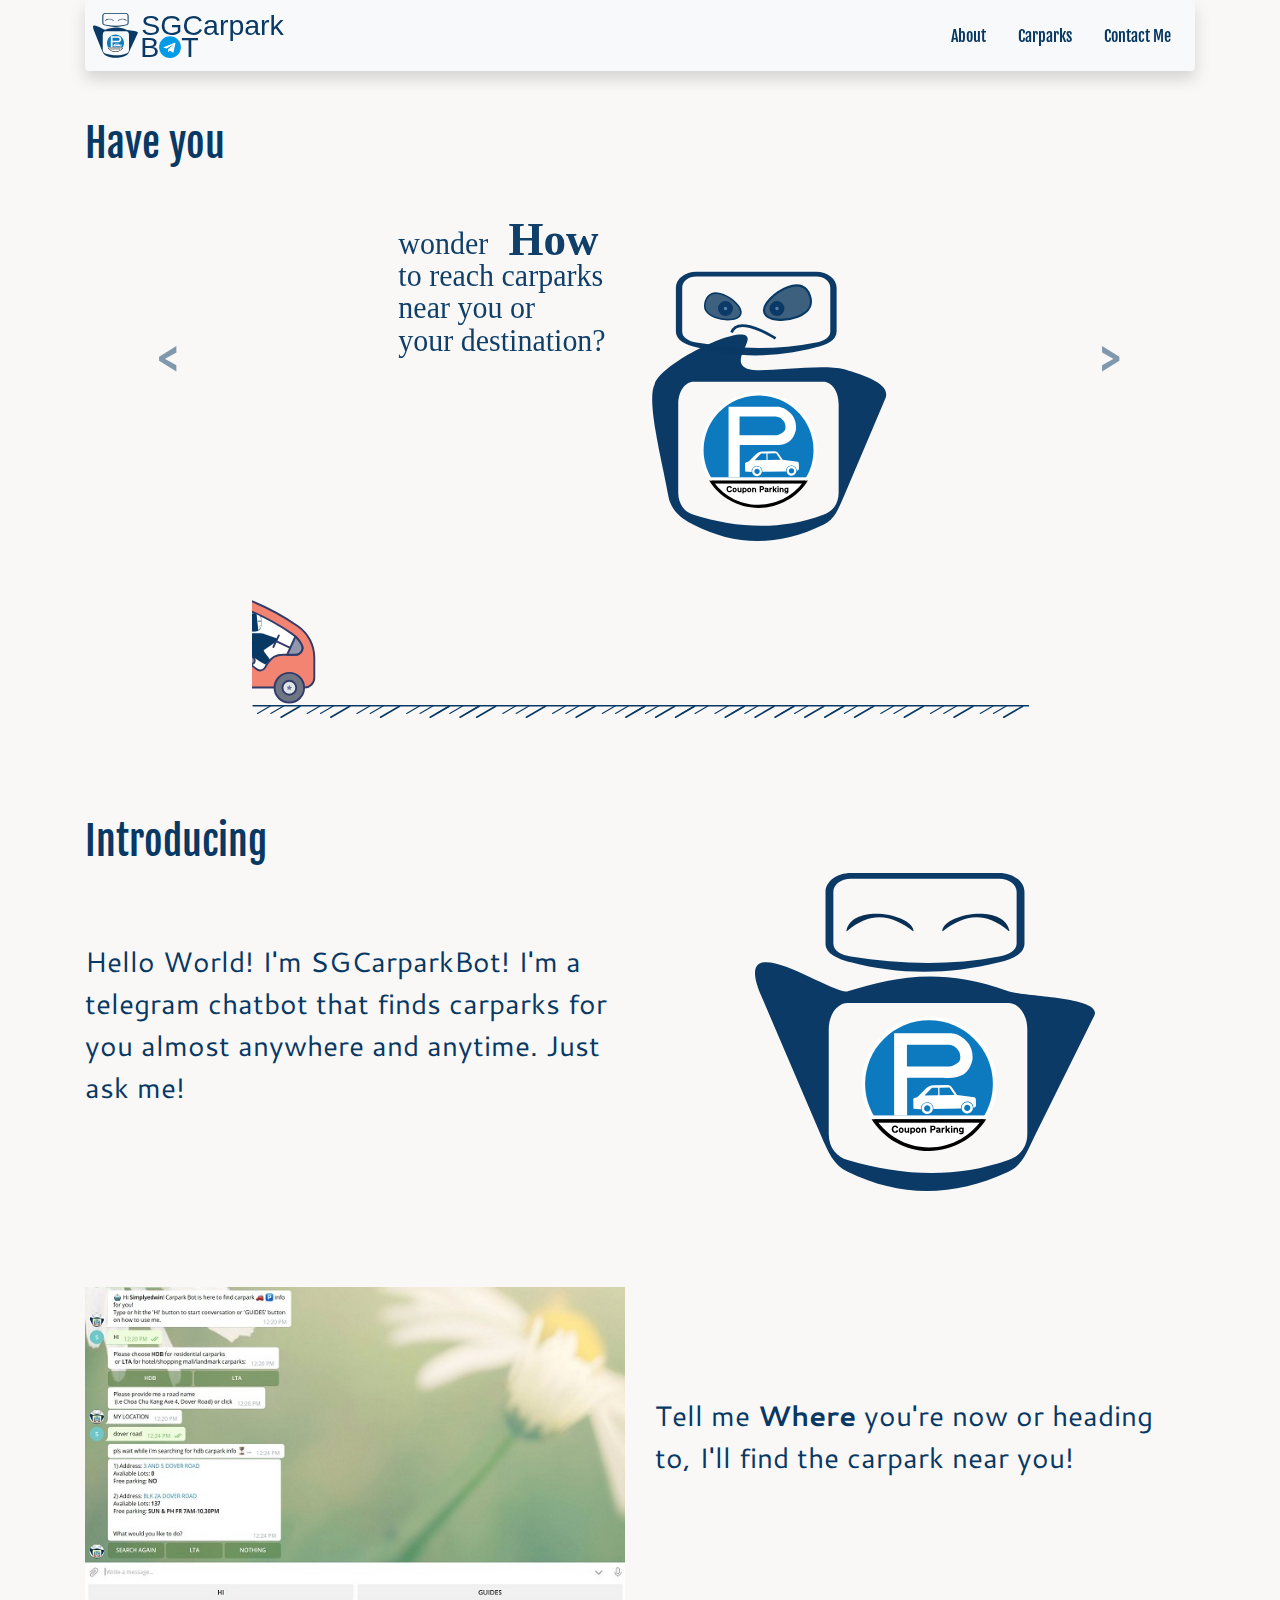
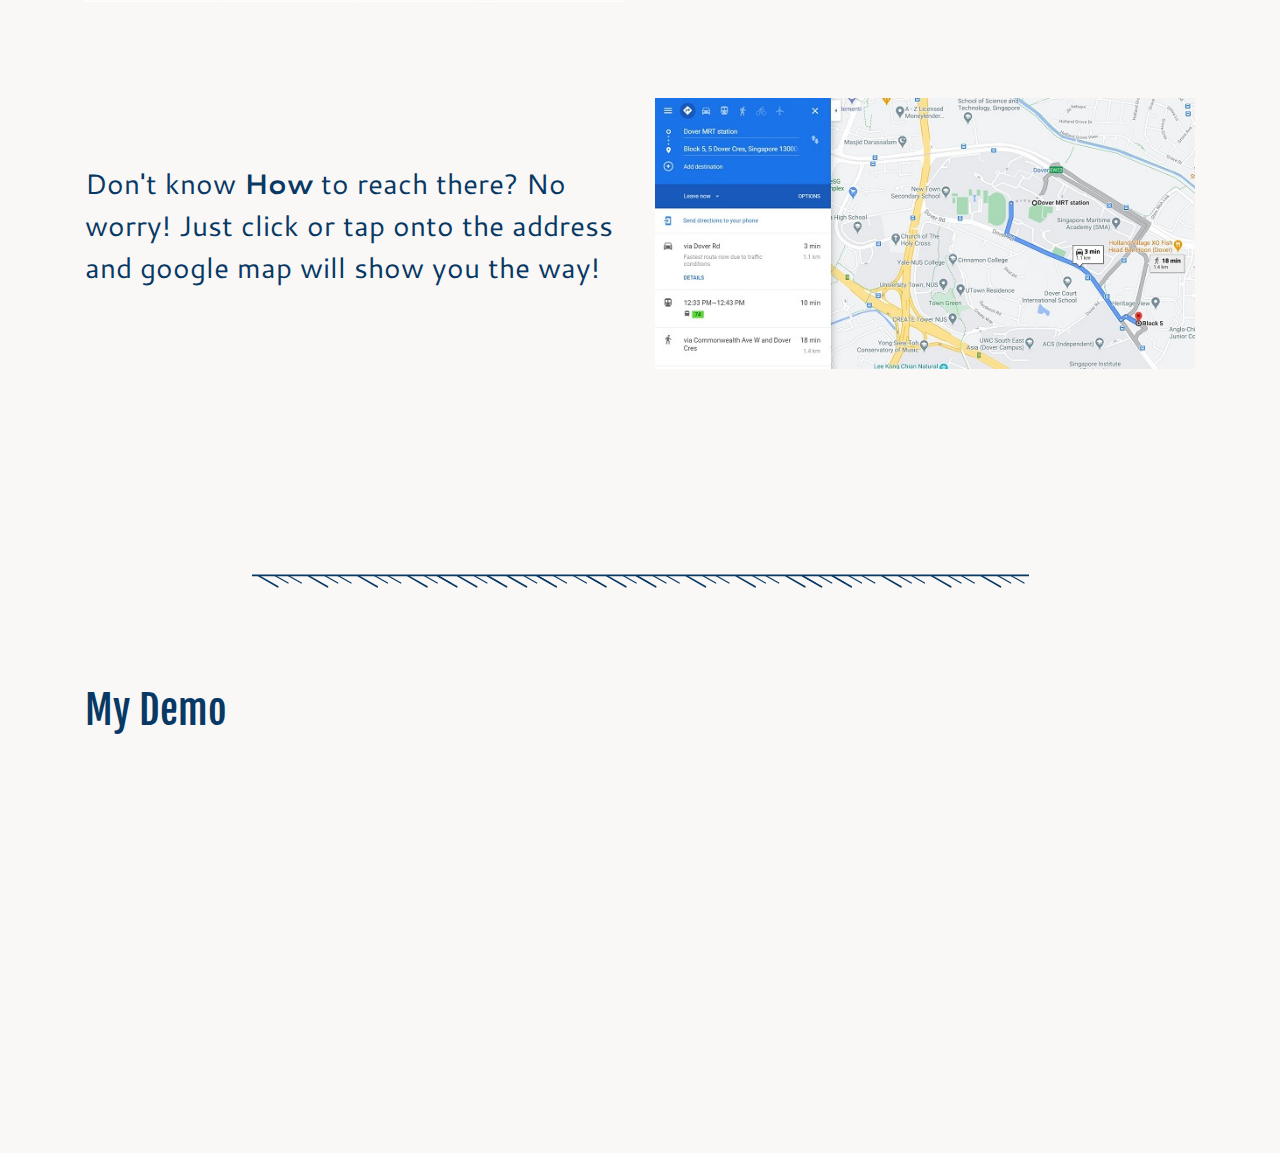
<file: index.html>
<!DOCTYPE html>
<html lang="en">

<head>
  <meta charset="UTF-8">
  <meta name="viewport" content="width=device-width, initial-scale=1.0">
  <link rel="stylesheet" href="css\bootstrap.min.css">
  <link rel="stylesheet" href="js\bootstrap.bundle.min.js">
  <link rel="stylesheet" href="css\style.css">
  <link rel="icon" href="images\sgcarparkbotCompleted.svg">
  <link href="https://fonts.googleapis.com/css2?family=Fjalla+One&display=swap" rel="stylesheet">
  <link href="https://fonts.googleapis.com/css2?family=Cantarell&display=swap" rel="stylesheet">
  <link href="https://fonts.googleapis.com/css2?family=Libre+Baskerville&display=swap" rel="stylesheet">
  <link href="https://fonts.googleapis.com/icon?family=Material+Icons" rel="stylesheet">
  <title>SGCarparkBot</title>
</head>

<body>
  <div class="container">
    <header class="navbar navbar-expand-lg sticky-top navbar-light shadow p-2 mb-5 bg-light rounded">
      <a class="navbar-brand" href="index.html"><img src="images\brandlogo.svg" class="img-fluid" alt="brandlogo"></a>

      <button class="navbar-toggler" type="button" data-toggle="collapse" data-target="#navbarSupportedContent"
        aria-controls="navbarSupportedContent" aria-expanded="false" aria-label="Toggle navigation">
        <span class="navbar-toggler-icon"></span>
      </button>

      <div class="collapse navbar-collapse justify-content-end" id="navbarSupportedContent">

        <ul class="nav">
          <li class="nav-item">
            <a class="nav-link active" href="index.html#intro">About</a>
          </li>
          <li class="nav-item">
            <a class="nav-link active" href="carparks.html">Carparks</a>
          </li>
          <li class="nav-item">
            <a class="nav-link" href="contactme.html"> Contact Me</a>
          </li>
        </ul>

      </div>
    </header>
    <h1 class = "indexheader" style="color: #083864ff;">Have you</h1>
    <div id="carouselBotInterval" class="carousel slide" data-ride="carousel">
      <div class="carousel-inner">
        <div class="carousel-item active">
          <img src="images\carousel_bothow.svg" class="img-fluid d-block w-50" alt="How to Reach?">
        </div>
        <div class="carousel-item">
          <img src="images\carousel_botwhere.svg" class="img-fluid d-block w-50" alt="Where to Find?">
        </div>
        <div class="carousel-item">
          <img src="images\carousel_botstuck.svg" class="img-fluid d-block w-50" alt="Stuck at Where?">
        </div>
      </div>
      <a class="carousel-control-prev" href="#carouselBotInterval" role="button" data-slide="prev">
        <span class="carousel-control-prev-icon" aria-hidden="true"></span>
        <span class="sr-only">Previous</span>
      </a>
      <a class="carousel-control-next" href="#carouselBotInterval" role="button" data-slide="next">
        <span class="carousel-control-next-icon" aria-hidden="true"></span>
        <span class="sr-only">Next</span>
      </a>
    </div>
    <div class="text-center">
      <img src="images\botdrivingtoright.svg" class="img-fluid" alt="" style="padding-top: 2rem; width: 70%;">
    </div>
    <h1 class = "indexheader" style="color:#083864ff; padding-top:6rem;" id="intro">Introducing</h1>
    <div class="row justify-content-center align-items-center">
      <div class="col">
        <p class="contents"> Hello World! I'm SGCarparkBot! I'm a telegram chatbot that finds carparks for you almost
          anywhere and anytime. Just ask me!</p>
      </div>
      <div class="col text-center">
        <img src="images\sgcarparkbotCompleted.svg" class="img-fluid mx-auto text-center" alt="SGCarparkBot Logo">
      </div>
    </div>
    <div class="row justify-content-center align-items-center" style="padding-top: 6rem;">
      <div class="col">
        <img src="images\aboutcarpark_botinfoHDBlotfee.JPG" class="img-fluid" alt="Carpark Info">
      </div>
      <div class="col">
        <p class="contents"> Tell me <span style="font-weight: bolder;">Where</span> you're now or heading to, I'll find the
          carpark near you!</p>
      </div>
    </div>
    <div class="row justify-content-center align-items-center" style="padding-top: 6rem;">
      <div class="col">
        <p class="contents"> Don't know <span style="font-weight: bolder;">How</span> to reach there? No worry! Just
          click or tap onto the address and
          google map will show you the way!
        </p>
      </div>
      <div class="col">
        <img src="images\aboutcarpark_botinfoHDBhow.JPG" class="img-fluid" alt="Carpark Info">
      </div>
    </div>

    <div class="text-center">
      <img src="images\botdrivingtoleft.svg" class="img-fluid" alt="" style="padding-top: 6rem; width: 70%;">

    </div>

    <h1 class = "indexheader" style="color: #083864ff; padding-top: 6rem;">My Demo</h1>
    <div class="row justify-content-center align-items-center">
      <div class="col-8">
        <div class="embed-responsive embed-responsive-16by9">
          <iframe class="embed-responsive" src="https://www.youtube.com/embed/iQbpbqOcjbg" frameborder="0"
            allow="accelerometer; autoplay; clipboard-write; encrypted-media; gyroscope; picture-in-picture"
            allowfullscreen></iframe>
        </div>
      </div>
    </div>
  </div>
  <script src="https://code.jquery.com/jquery-3.5.1.slim.min.js"
    integrity="sha384-DfXdz2htPH0lsSSs5nCTpuj/zy4C+OGpamoFVy38MVBnE+IbbVYUew+OrCXaRkfj"
    crossorigin="anonymous"></script>
  <script src="https://cdn.jsdelivr.net/npm/bootstrap@4.5.3/dist/js/bootstrap.bundle.min.js"
    integrity="sha384-ho+j7jyWK8fNQe+A12Hb8AhRq26LrZ/JpcUGGOn+Y7RsweNrtN/tE3MoK7ZeZDyx"
    crossorigin="anonymous"></script>
</body>

</html>
</file>
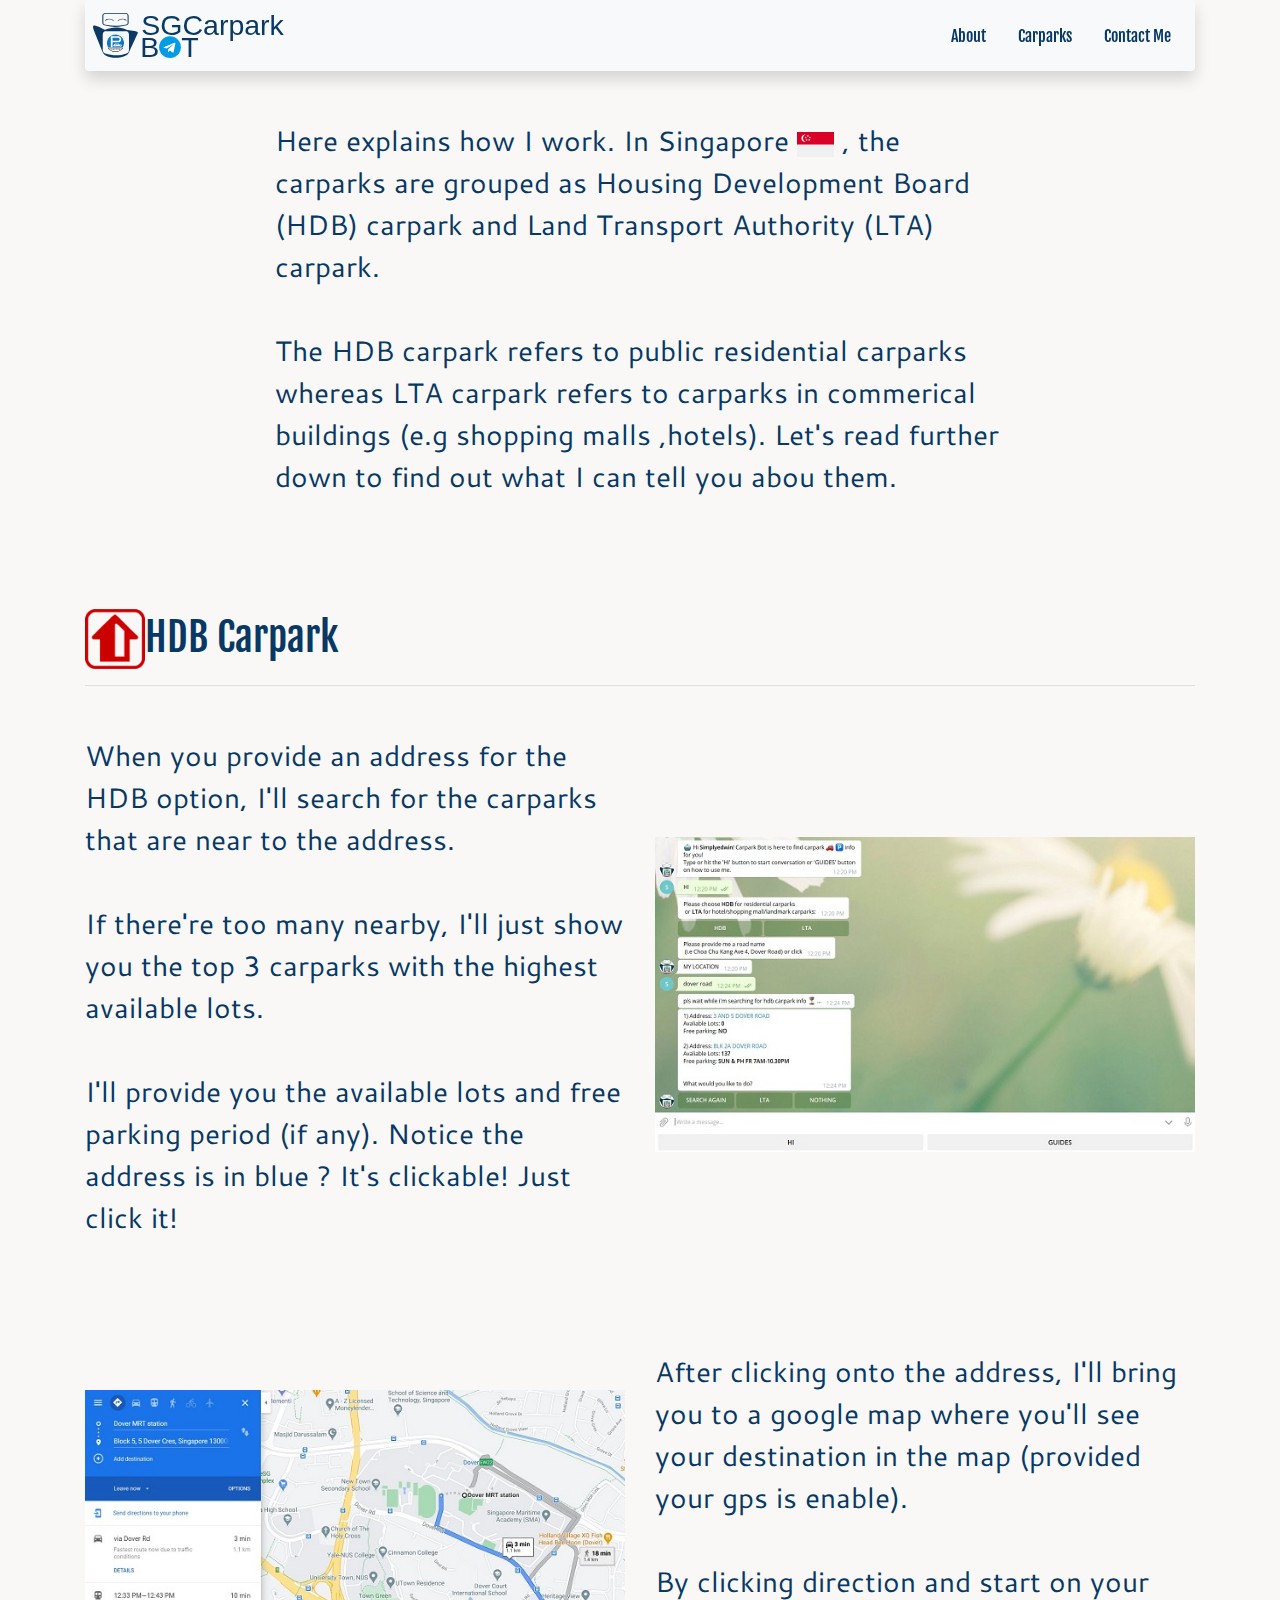
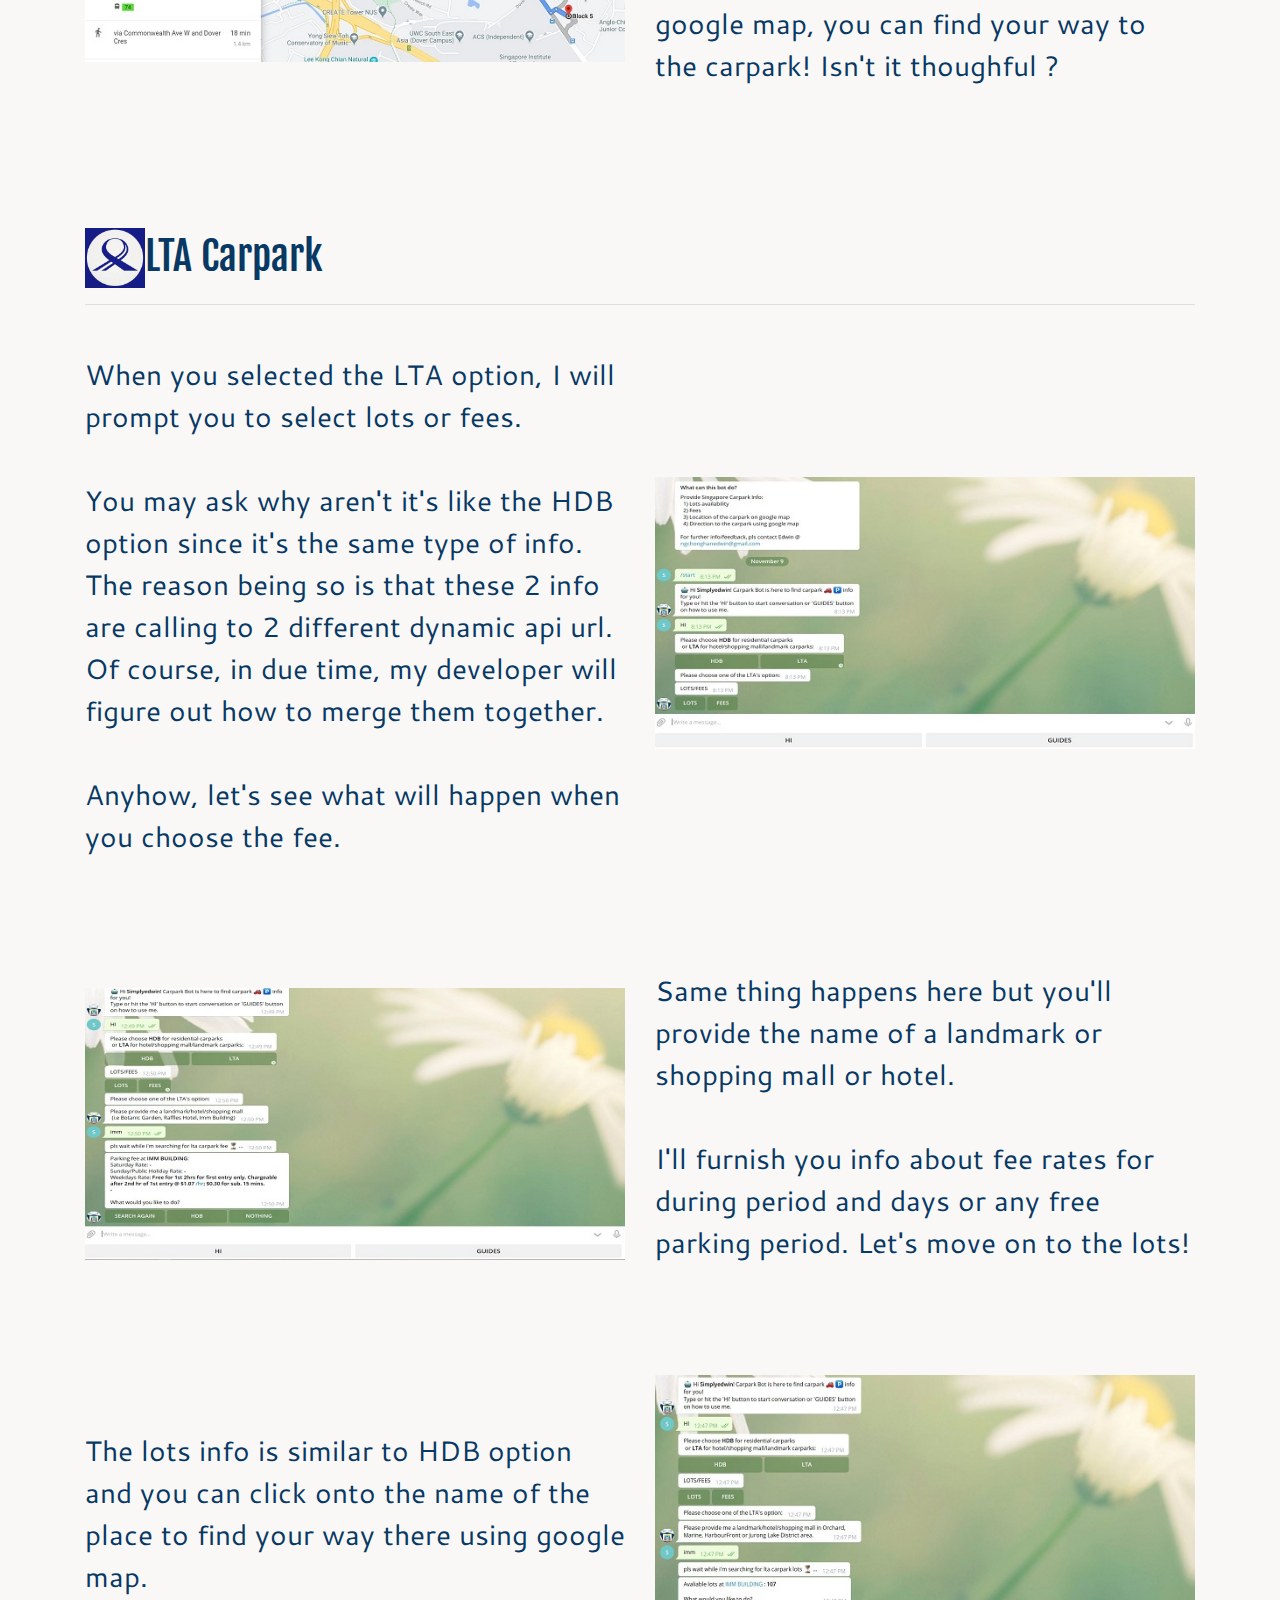
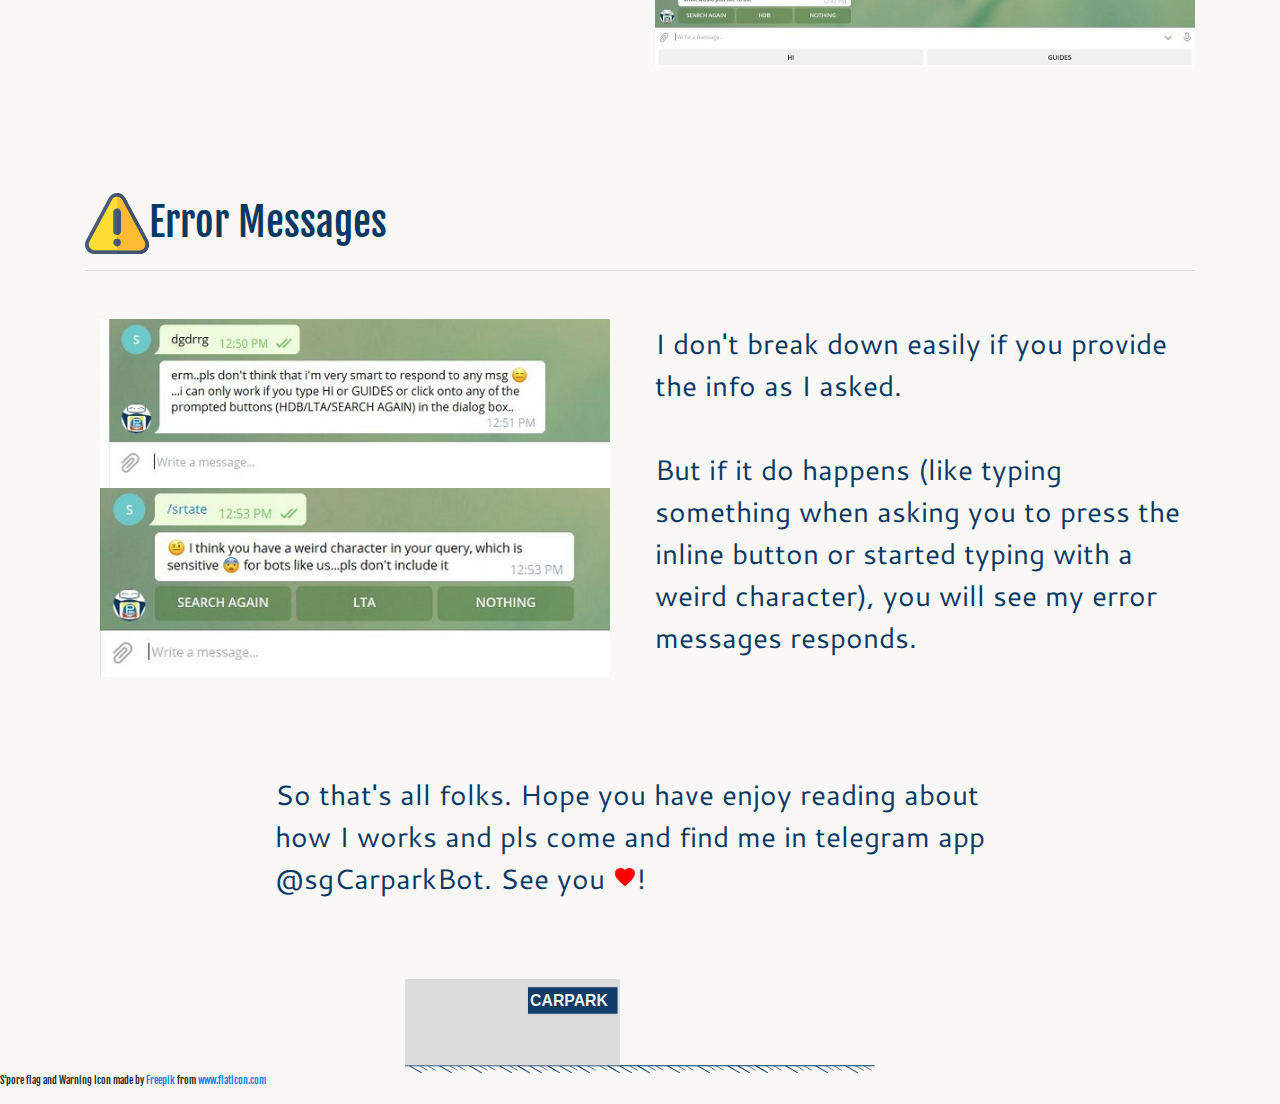
<file: carparks.html>
<!DOCTYPE html>
<html lang="en">

<head>
  <meta charset="UTF-8">
  <meta name="viewport" content="width=device-width, initial-scale=1.0">
  <link rel="stylesheet" href="css/bootstrap.min.css">
  <link rel="stylesheet" href="js/bootstrap.bundle.min.js">
  <link rel="stylesheet" href="css/style.css">
  <link rel="icon" href="images/sgcarparkbotCompleted.svg">
  <link href="https://fonts.googleapis.com/css2?family=Fjalla+One&display=swap" rel="stylesheet">
  <link href="https://fonts.googleapis.com/css2?family=Cantarell&display=swap" rel="stylesheet">
  <link href="https://fonts.googleapis.com/css2?family=Libre+Baskerville&display=swap" rel="stylesheet">
  <link href="https://fonts.googleapis.com/icon?family=Material+Icons" rel="stylesheet">
  <title>SGCarparkBot</title>
</head>

<body>
  <div class="container">
    <header class="navbar navbar-expand-lg sticky-top navbar-light shadow p-2 mb-5 bg-light rounded">
      <a class="navbar-brand" href="index.html"><img src="images/brandlogo.svg" class="img-fluid" alt="brandlogo"></a>

      <button class="navbar-toggler" type="button" data-toggle="collapse" data-target="#navbarSupportedContent"
        aria-controls="navbarSupportedContent" aria-expanded="false" aria-label="Toggle navigation">
        <span class="navbar-toggler-icon"></span>
      </button>

      <div class="collapse navbar-collapse justify-content-end" id="navbarSupportedContent">
        <ul class="nav">
          <li class="nav-item">
            <a class="nav-link active" href="index.html#intro">About</a>
          </li>
          <li class="nav-item">
            <a class="nav-link active" href="carparks.html">Carparks</a>
          </li>
          <li class="nav-item">
            <a class="nav-link" href="contactme.html"> Contact Me</a>
          </li>
        </ul>
      </div>

    </header>
    <div class="row justify-content-center">
      <div class="col-8 contents">
        <p> Here explains how I work. In Singapore <span><img src="images/singapore.svg" class="img-fluid"
              alt="singaporeflag"></span> ,
          the carparks are grouped as Housing Development Board (HDB) carpark and Land Transport Authority (LTA)
          carpark. <br><br>The HDB carpark
          refers to public residential carparks whereas LTA carpark refers to carparks in commerical buildings (e.g
          shopping malls ,hotels).
          Let's read further down to find out what I can tell you abou them.
        </p>
      </div>
    </div>
    <div class="row justify-content-center align-items-center sectionpadding">
      <div class="col carparksectionlogo">
        <h1 style="color: #083864ff;"><img src="images/hdblogo60by60.svg"
            class="img-fluid" alt="">HDB Carpark
        </h1>
        <hr/>
      </div>
      <div class="w-100" style="padding-top: 2rem;"></div>
      <div class="col-md-12 col-lg-6">
        <p class="contents">
          When you provide an address for the HDB option, I'll search for the carparks that are near to the address.
          <br><br>
          If there're too many nearby,
          I'll just show you the top 3 carparks with the highest available lots.
          <br><br> I'll provide you the available lots and
          free parking period (if any). Notice the
          address is in blue ? It's clickable! Just click it!
        </p>
      </div>
      <div class="col-md-12 col-lg-6">
        <img src="images/aboutcarpark_botinfoHDBlotfee.JPG" class="img-fluid" alt="Carpark Info">
      </div>
    </div>

    <div class="row justify-content-center align-items-center sectionpadding">
      <div class="col-md-12 col-lg-6">
        <img src="images/aboutcarpark_botinfoHDBhow.JPG" class="img-fluid" alt="Carpark Info">
      </div>
      <div class="col-md-12 col-lg-6">
        <p class="contents">
          After clicking onto the address, I'll bring you to a google map where you'll see your destination in the map
          (provided your gps is enable).
          <br><br>
          By clicking
          direction and start on your google map, you can find your way to the carpark! Isn't it thoughful ?
        </p>
      </div>
    </div>

    <div class="row justify-content-center align-items-center sectionpadding">

      <div class="col carparksectionlogo">
        <h1 style="color: #083864ff; margin-top: 30px;"><img
            src="images/ltalogo60by60.svg" class="ltacarpark img-fluid" alt="">LTA Carpark
        </h1>
        <hr />
      </div>
      <div class="w-100" style="padding-top: 2rem;"></div>


      <div class="col-md-12 col-lg-6">

        <p class="contents">
          When you selected the LTA option, I will prompt you to select lots or fees. <br><br> You may ask why aren't
          it's
          like the HDB option since it's the same
          type of info. The reason being so is that these 2 info are calling to 2 different dynamic api url. Of course,
          in due time, my developer will
          figure out how to merge them together. <br><br>Anyhow, let's see what will happen when you choose the fee.
        </p>
      </div>
      <div class="col-md-12 col-lg-6">
        <img src="images/carpark_botinfoLTAoption.JPG" class="img-fluid" alt="Carpark Info">
      </div>
    </div>

    <div class="row justify-content-center align-items-center sectionpadding">
      <div class="col-md-12 col-lg-6">
        <img src="images/carpark_botinfoLTAfees.JPG" class="img-fluid" alt="Carpark Info">
      </div>
      <div class="col-md-12 col-lg-6">
        <p class="contents">
          Same thing happens here but you'll provide the name of a landmark or shopping mall or hotel.
          <br><br>I'll furnish you info about fee rates for during period and days or any free parking period.
          Let's move on to the lots!
        </p>
      </div>
    </div>

    <div class="row justify-content-center align-items-center sectionpadding">
      <div class="col-md-12 col-lg-6">
        <p class="contents">
          The lots info is similar to HDB option and you can click onto the name of the place to find your way there
          using google map.
        </p>
      </div>
      <div class="col-md-12 col-lg-6">
        <img src="images/carpark_botinfoLTAlot.JPG" class="img-fluid" alt="Carpark Info">
      </div>
    </div>

    <div class="row justify-content-center align-items-center sectionpadding">
      <div class="col carparksectionlogo">
        <h1 style="color: #083864ff; margin-top: 30px;"><img
            src="images/warning.svg" class="ltacarpark img-fluid" alt="">Error Messages
        </h1>
        <hr />
      </div>
      <div class="w-100" style="padding-top: 2rem;"></div>
      <div class="col-md-12 col-lg-6">
        <div class="row justify-content-center align-items-center"></div>
        <div class="col">
          <img src="images/carpark_botinfoerrormsg1.JPG" class="img-fluid" alt="Carpark Info">
        </div>
        <div class="col">
          <img src="images/carpark_botinfoerrormsg2.JPG" class="img-fluid" alt="Carpark Info">
        </div>
      </div>
      <div class="col-md-12 col-lg-6 ">
        <p class="contents">
          I don't break down easily if you provide the info as I asked. <br><br>But if it do happens (like typing
          something when
          asking you to press the
          inline button or started typing with a weird character), you will see my error messages responds.
        </p>
      </div>
      <div class="w-100"></div>
      <div class="col-8 sectionpadding">
        <p class="contents">
          So that's all folks. Hope you have enjoy reading about how I works and
          pls come and find me in telegram app @sgCarparkBot. See you <span class="material-icons" style="color: red;">
            favorite
          </span>!
        </p>
      </div>
      <div class="text-center">
        <img src="images/botdrivingrhcarpark.svg" class="img-fluid" alt="" style="padding-top: 4rem; width: 100%;">

      </div>
    </div>

  </div>
  <script src="https://code.jquery.com/jquery-3.5.1.slim.min.js"
    integrity="sha384-DfXdz2htPH0lsSSs5nCTpuj/zy4C+OGpamoFVy38MVBnE+IbbVYUew+OrCXaRkfj"
    crossorigin="anonymous"></script>
  <script src="https://cdn.jsdelivr.net/npm/bootstrap@4.5.3/dist/js/bootstrap.bundle.min.js"
    integrity="sha384-ho+j7jyWK8fNQe+A12Hb8AhRq26LrZ/JpcUGGOn+Y7RsweNrtN/tE3MoK7ZeZDyx"
    crossorigin="anonymous"></script>
    <p style="font-size:10px;">
  S'pore flag and Warning Icon made by <a href="https://www.flaticon.com/authors/freepik" title="Freepik">Freepik</a> from <a
    href="https://www.flaticon.com/" title="Flaticon"> www.flaticon.com</a>
  </p>
</body>

</html>
</file>
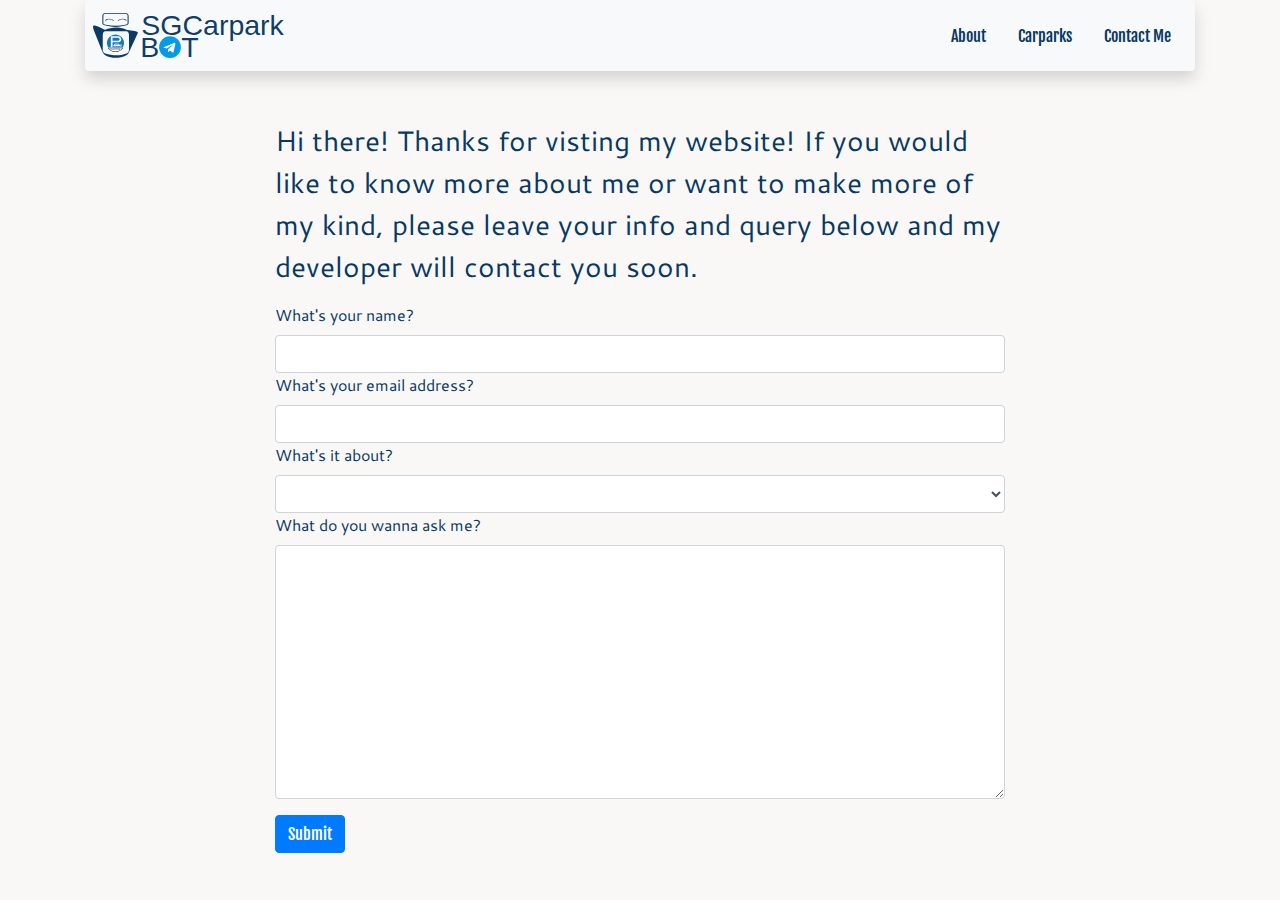
<file: contactme.html>
<!DOCTYPE html>
<html lang="en">

<head>
  <meta charset="UTF-8">
  <meta name="viewport" content="width=device-width, initial-scale=1.0">
  <link rel="stylesheet" href="css/bootstrap.min.css">
  <link rel="stylesheet" href="js/bootstrap.bundle.min.js">
  <link rel="stylesheet" href="css/style.css">
  <link rel="icon" href="images/sgcarparkbotCompleted.svg">
  <link href="https://fonts.googleapis.com/css2?family=Fjalla+One&display=swap" rel="stylesheet">
  <link href="https://fonts.googleapis.com/css2?family=Cantarell&display=swap" rel="stylesheet">
  <link href="https://fonts.googleapis.com/css2?family=Libre+Baskerville&display=swap" rel="stylesheet">
  <link href="https://fonts.googleapis.com/icon?family=Material+Icons" rel="stylesheet">
  <title>SGCarparkBot</title>
</head>

<body>
  <div class="container">
    <header class="navbar navbar-expand-lg sticky-top navbar-light shadow p-2 mb-5 bg-light rounded">
      <a class="navbar-brand" href="index.html"><img src="images/brandlogo.svg" class="img-fluid" alt="brandlogo"></a>

      <button class="navbar-toggler" type="button" data-toggle="collapse" data-target="#navbarSupportedContent"
        aria-controls="navbarSupportedContent" aria-expanded="false" aria-label="Toggle navigation">
        <span class="navbar-toggler-icon"></span>
      </button>

      <div class="collapse navbar-collapse justify-content-end" id="navbarSupportedContent">


        <ul class="nav">
          <li class="nav-item">
            <a class="nav-link active" href="index.html#intro">About</a>
          </li>
          <li class="nav-item">
            <a class="nav-link active" href="carparks.html">Carparks</a>
          </li>
          <li class="nav-item">
            <a class="nav-link" href="contactme.html"> Contact Me</a>
          </li>
        </ul>
      </div>
    </header>
    <div class="row justify-content-center align-items-center">
      <div class="col-8">

        <p class="contents">

          Hi there! Thanks for visting my website! If you would like to know more about me or
          want to make more of my kind, please leave your info and query below and my developer will contact you
          soon.
        </p>
      </div>
      <div class="w-100"></div>
      <div class="col-8">

        <form>
          <div class="form-group">
            <label class="formlabel" for="visitorName">What's your name?</label>
            <input type="text" class="form-control" id="visitorName">
            <label class="formlabel" for="visitorEmail">What's your email address?</label>
            <input type="email" class="form-control" id="visitorEmail">
            <label class="formlabel" for="visitorSubject">What's it about?</label>
            <select class="form-control" id="visitorSubject">
              <option value="">&nbsp;</option>
              <option>Make more of my kind</option>
              <option>Collaboration</option>
              <option>Job offer</option>
              <option>Improve me</option>
              <option>Need help</option>
            </select>
            <label class="formlabel" for="visitorQuery">What do you wanna ask me?</label>
            <textarea class="form-control" id="visitorQuery" cols="30" rows="10"></textarea>
          </div>
          <button type="submit" class="btn btn-primary">Submit</button>
        </form>
      </div>

    </div>
  </div>
  <script src="https://code.jquery.com/jquery-3.5.1.slim.min.js"
    integrity="sha384-DfXdz2htPH0lsSSs5nCTpuj/zy4C+OGpamoFVy38MVBnE+IbbVYUew+OrCXaRkfj"
    crossorigin="anonymous"></script>
  <script src="https://cdn.jsdelivr.net/npm/bootstrap@4.5.3/dist/js/bootstrap.bundle.min.js"
    integrity="sha384-ho+j7jyWK8fNQe+A12Hb8AhRq26LrZ/JpcUGGOn+Y7RsweNrtN/tE3MoK7ZeZDyx"
    crossorigin="anonymous"></script>
</body>

</html>
</file>
<file: css/style.css>
body {
  background-color: #f9f8f7;
  font-family: 'Fjalla One','Libre Baskerville', 'Cantarell',  serif, sans-serif;
}

[class*="nav-link"] {
  color: #083864ff;
  font: xx-large;
}

.carousel-item img {
  margin: auto;
}
.carousel-control-prev-icon,
.carousel-control-next-icon {
  height: 100px;
  width: 100px;
  background-size: 100%, 100%;
  background-image: none;
}

.carousel-control-next-icon:after {
  content: ">";
  font-size: 55px;
  color: #083864ff;
}

.carousel-control-prev-icon:after {
  content: "<";
  font-size: 55px;
  color: #083864ff;
}

.contents{
  font-family: 'Cantarell', sans-serif;
  font-size:28px;
  color: #083864ff;
}

.dropdown-item{
  color: #083864ff;
}

.dropdown-menu {
  background: #f8f9fA;
}

.formlabel{
  font-family: 'Cantarell', sans-serif;
  color: #083864ff;
}

li > a:hover{
  background-color:  #0d7abfff;
  border-radius: 10px;
  color: white;
}
li > a:active{
  background-color: #f9f8f7;
  color: #083864ff;
}

.sectionpadding{
  padding-top: 6rem;
}

@media screen and (max-width: 767.97px) {  
  .contents {
    font-size: 16px;
  }
  .indexheader{
    font-size: 24px;
  }
  .carparksectionlogo img{
    height: 30px;
    width: 30px;
  }
  .carparksectionlogo h1{
    font-size: 20px;

  }

  
}

@media screen and (min-width: 767.98px) {  
  .contents {
    font-size: 20px;
  }
  .indexheader{
    font-size: 30px;
  }
  .carparksectionlogo h1{
    font-size: 30px;

  }
}

@media screen and (min-width: 991.98px) {  
  .contents {
    font-size: 28px;
  }
  .indexheader{
    font-size: 40px;
  }
  .carparksectionlogo h1{
    font-size: 40px;

  }
}
</file>
